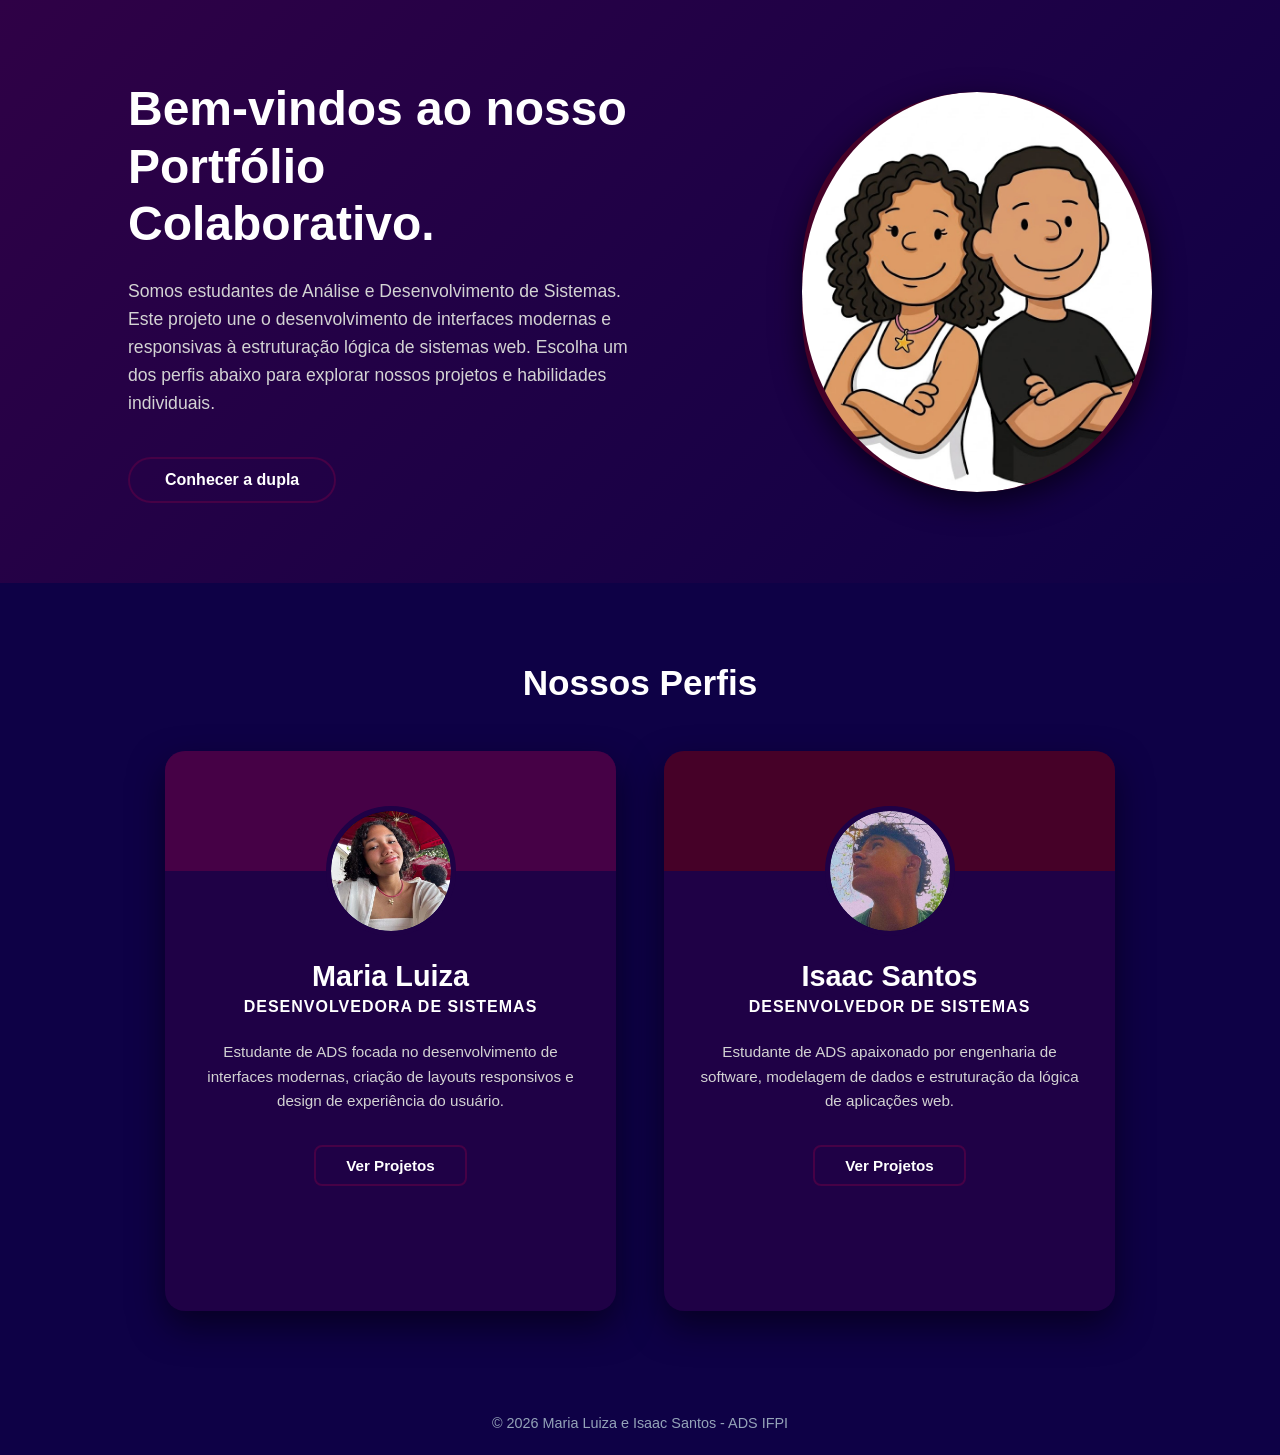
<file: index.html>
<!doctype html>
<html lang="pt-br">
  <head>
    <meta charset="UTF-8" />
    <meta name="viewport" content="width=device-width, initial-scale=1.0" />
    <title>Portfólio</title>
    <link rel="stylesheet" href="css/style.css" />
  </head>
  <body>
    <main>
      <section class="hero-section">
        <div class="hero-text">
          <h1>Bem-vindos ao nosso Portfólio Colaborativo.</h1>
          <p>
            Somos estudantes de Análise e Desenvolvimento de Sistemas. Este
            projeto une o desenvolvimento de interfaces modernas e responsivas à
            estruturação lógica de sistemas web. Escolha um dos perfis abaixo
            para explorar nossos projetos e habilidades individuais.
          </p>
          <a href="#dupla-card" class="btn-contato">Conhecer a dupla</a>
        </div>

        <div class="hero-img">
          <div class="fundo-oval">
            <img
              src="img/equipe.jpeg"
              alt="Foto da equipe de desenvolvedores"
            />
          </div>
        </div>
      </section>

      <section id="dupla-card" class="section-card">
        <h2>Nossos Perfis</h2>

        <div class="container-cards">
          <article class="card-perfil">
            <div class="banner-card maria-banner"></div>

            <div class="foto-perfil">
              <img src="img/malu_perfil.jpg" alt="Foto de Maria Luiza" />
            </div>

            <div class="info-card">
              <h3>Maria Luiza</h3>
              <span class="area-atuacao">Desenvolvedora de Sistemas</span>
              <p>
                Estudante de ADS focada no desenvolvimento de interfaces
                modernas, criação de layouts responsivos e design de experiência
                do usuário.
              </p>
              <a
                href="portifolio-maria/portifolio-maria.html"
                class="btn-entrar"
                >Ver Projetos</a
              >
            </div>
          </article>

          <article class="card-perfil">
            <div class="banner-card isaac-banner"></div>

            <div class="foto-perfil">
              <img src="img/isaac_perfil.jpg" alt="Foto de Isaac" />
            </div>

            <div class="info-card">
              <h3>Isaac Santos</h3>
              <span class="area-atuacao">Desenvolvedor de Sistemas</span>
              <p>
                Estudante de ADS apaixonado por engenharia de software,
                modelagem de dados e estruturação da lógica de aplicações web.
              </p>
              <a
                href="portifolio-isaac/portifolio-isaac.html"
                class="btn-entrar"
                >Ver Projetos</a
              >
            </div>
          </article>
        </div>
      </section>
    </main>

    <footer class="rodape">
      <p>&copy; 2026 Maria Luiza e Isaac Santos - ADS IFPI</p>
    </footer>
  </body>
</html>
</file>
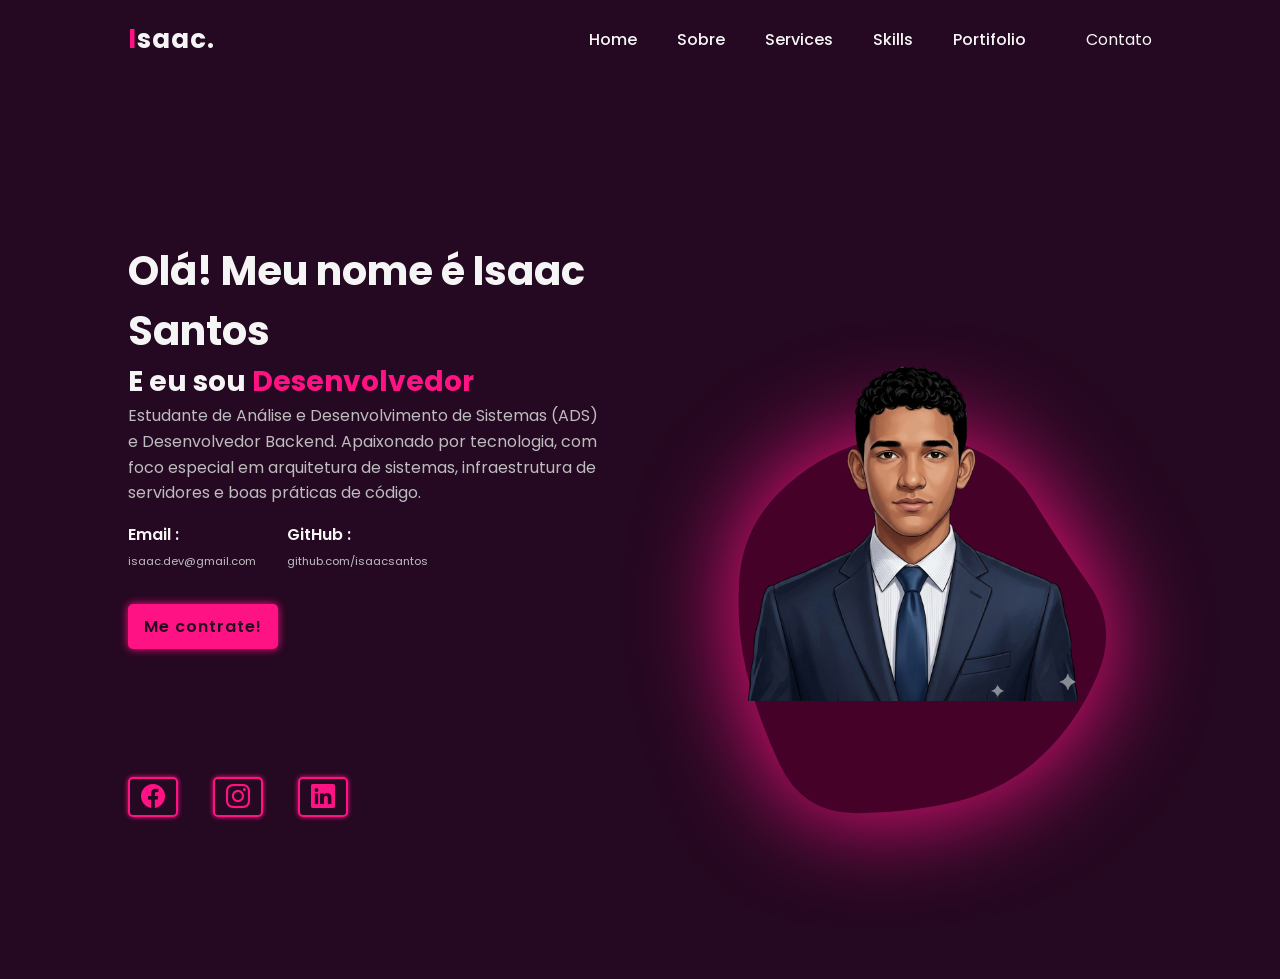
<file: portifolio-isaac/portifolio-isaac.html>
<!DOCTYPE html>
<html lang="en">
<head>
    <meta charset="UTF-8">
    <meta name="viewport" content="width=device-width, initial-scale=1.0">
    <title>Isaac Santos | Portfólio</title>
    <link href='https://unpkg.com/boxicons@2.1.4/css/boxicons.min.css' rel='stylesheet'>
    <link rel="stylesheet" href="https://cdn.jsdelivr.net/npm/bootstrap-icons@1.11.3/font/bootstrap-icons.min.css">
    <link rel="stylesheet" href="style-isaac.css">
    <link rel="stylesheet" href="https://cdnjs.cloudflare.com/ajax/libs/animate.css/4.1.1/animate.min.css"/>
    <script src="/script.js" defer></script>
</head>
<body>

    <header>
        <div class="logo"><span>I</span>saac.</div>
        <ul class="navbar-list">
            <li><a href="#home">Home</a></li>
            <li><a href="#about">Sobre</a></li>
            <li><a href="#services">Services</a></li>
            <li><a href="#skills">Skills</a></li>
            <li><a href="#portfolio">Portifolio</a></li>
            <li><a href="#contact"></a>Contato</li>
        </ul>
        <div id="menu-icon" class="bi bi-list"></div>

    </header>

    <section id="home" class="home">
        <div class="home-content">
            <h1>Olá! Meu nome é Isaac Santos</h1>
            <div class="change-text">
                <h3>E eu sou</h3>
                <h3>
                    <span class="word">Estudante&nbsp;de&nbsp;ADS</span>
                    <span class="word">Desenvolvedor&nbsp;Backend</span>
                </h3>
            </div>
            <p>Estudante de Análise e Desenvolvimento de Sistemas (ADS) e Desenvolvedor Backend. Apaixonado por tecnologia, com foco especial em arquitetura de sistemas, infraestrutura de servidores e boas práticas de código.</p>

            <div class="info-box">
                <div class="email-info">
                    <h5>Email :</h5>
                    <span>isaac.dev@gmail.com</span>
                </div>
                <div class="github-info">
                    <h5>GitHub :</h5>
                    <span>github.com/isaacsantos</span>
                </div>
            </div>

            <div class="btn-box">
                <a href="#" class="btn">Me contrate!</a>
            </div>

            <div class="social-icons">
                <a href="#"><i class="bi bi-facebook"></i></a>
                <a href="#"><i class="bi bi-instagram"></i></a>
                <a href="#"><i class="bi bi-linkedin"></i></a>
            </div>

        </div>
        
        <div class="home-image">
            <div class="img-box">
                <img src="/img/isaac1.png">
            </div>

            <div class="liquid-shape">
                <svg viewBox="0 0 500 500" xmlns="http://www.w3.org/2000/svg" xmlns:xlink="http://www.w3.org/1999/xlink" width="100%" id="blobSvg">
                <path fill="var(--hover-color)">
                <animate attributeName="d"
                dur="20000ms"
                repeatCount="indefinite"
                values="
                M450.5,306.5Q446,363,389,377.5Q332,392,291,429Q250,466,196,451Q142,436,123.5,385Q105,334,87,292Q69,250,79.5,204Q90,158,112.5,104Q135,50,192.5,29Q250,8,308,28.5Q366,49,385.5,104.5Q405,160,430,205Q455,250,450.5,306.5Z;

                M434.5,291Q391,332,380.5,395Q370,458,310,436.5Q250,415,189.5,437Q129,459,97.5,407.5Q66,356,64.5,303Q63,250,58,193Q53,136,110,121Q167,106,208.5,99Q250,92,289,103Q328,114,363.5,139Q399,164,438.5,207Q478,250,434.5,291Z;

                M408,293.5Q401,337,372,374Q343,411,296.5,441.5Q250,472,207.5,435Q165,398,107.5,381.5Q50,365,53.5,307.5Q57,250,77,206Q97,162,131.5,133Q166,104,208,64Q250,24,301,48.5Q352,73,376,118Q400,163,407.5,206.5Q415,250,408,293.5Z;

                M425,288Q382,326,368,378.5Q354,431,302,448.5Q250,466,201.5,442Q153,418,115.5,384Q78,350,69.5,300Q61,250,55.5,192.5Q50,135,109,121Q168,107,209,74.5Q250,42,297,64.5Q344,87,392.5,113.5Q441,140,454.5,195Q468,250,425,288Z;

                M433.94878,288.5264Q383.0528,327.0528,366.9472,376.3944Q350.84161,425.73601,300.4208,433.23443Q250,440.73285,189.91922,449.36959Q129.83845,458.00632,117.6056,395.58078Q105.37274,333.15523,96.87274,291.57762Q88.37274,250,100.24391,210.39756Q112.11507,170.79513,132.68795,126.26399Q153.26083,81.73285,201.63041,51.33845Q250,20.94404,311.21277,29.75767Q372.42554,38.5713,389.86801,98.76083Q407.31047,158.95036,446.07762,204.47518Q484.84477,250,433.94878,288.5264Z;

                M454.50073,299.00037Q420.00129,348.00073,388.50075,391.50052Q357.00021,435.00031,303.5001,421.99958Q250,408.99885,196.50021,421.99906Q143.00042,434.99927,104.49955,395.50002Q65.99867,356.00077,71.99918,303.00038Q77.99969,250,64.99885,192.99942Q51.99801,135.99885,99.49888,103.49921Q146.99976,70.99958,198.49988,54.00005Q250,37.00052,306.49986,45.50049Q362.99972,54.00045,414.00084,89.99967Q465.00196,125.99888,477.00107,187.99944Q489.00017,250,454.50073,299.00037Z;

                M420.5,298Q416,346,378,376.5Q340,407,295,406Q250,405,200.5,413.5Q151,422,97,395.5Q43,369,24.5,309.5Q6,250,23.5,189.5Q41,129,83,81.5Q125,34,187.5,38.5Q250,43,309,44.5Q368,46,412.5,88.5Q457,131,441,190.5Q425,250,420.5,298Z;

                M450.5,306.5Q446,363,389,377.5Q332,392,291,429Q250,466,196,451Q142,436,123.5,385Q105,334,87,292Q69,250,79.5,204Q90,158,112.5,104Q135,50,192.5,29Q250,8,308,28.5Q366,49,385.5,104.5Q405,160,430,205Q455,250,450.5,306.5Z;
                "></animate>
                </path>
                </svg>
            </div>

            <div class="liquid-shape">
                <svg viewBox="0 0 500 500" xmlns="http://www.w3.org/2000/svg" xmlns:xlink="http://www.w3.org/1999/xlink" width="100%" id="blobSvg">
                <path fill="var(--primary-dark)">
                <animate attributeName="d"
                dur="20000ms"
                repeatCount="indefinite"
                values="
                M450.5,306.5Q446,363,389,377.5Q332,392,291,429Q250,466,196,451Q142,436,123.5,385Q105,334,87,292Q69,250,79.5,204Q90,158,112.5,104Q135,50,192.5,29Q250,8,308,28.5Q366,49,385.5,104.5Q405,160,430,205Q455,250,450.5,306.5Z;

                M434.5,291Q391,332,380.5,395Q370,458,310,436.5Q250,415,189.5,437Q129,459,97.5,407.5Q66,356,64.5,303Q63,250,58,193Q53,136,110,121Q167,106,208.5,99Q250,92,289,103Q328,114,363.5,139Q399,164,438.5,207Q478,250,434.5,291Z;

                M408,293.5Q401,337,372,374Q343,411,296.5,441.5Q250,472,207.5,435Q165,398,107.5,381.5Q50,365,53.5,307.5Q57,250,77,206Q97,162,131.5,133Q166,104,208,64Q250,24,301,48.5Q352,73,376,118Q400,163,407.5,206.5Q415,250,408,293.5Z;

                M425,288Q382,326,368,378.5Q354,431,302,448.5Q250,466,201.5,442Q153,418,115.5,384Q78,350,69.5,300Q61,250,55.5,192.5Q50,135,109,121Q168,107,209,74.5Q250,42,297,64.5Q344,87,392.5,113.5Q441,140,454.5,195Q468,250,425,288Z;

                M433.94878,288.5264Q383.0528,327.0528,366.9472,376.3944Q350.84161,425.73601,300.4208,433.23443Q250,440.73285,189.91922,449.36959Q129.83845,458.00632,117.6056,395.58078Q105.37274,333.15523,96.87274,291.57762Q88.37274,250,100.24391,210.39756Q112.11507,170.79513,132.68795,126.26399Q153.26083,81.73285,201.63041,51.33845Q250,20.94404,311.21277,29.75767Q372.42554,38.5713,389.86801,98.76083Q407.31047,158.95036,446.07762,204.47518Q484.84477,250,433.94878,288.5264Z;

                M454.50073,299.00037Q420.00129,348.00073,388.50075,391.50052Q357.00021,435.00031,303.5001,421.99958Q250,408.99885,196.50021,421.99906Q143.00042,434.99927,104.49955,395.50002Q65.99867,356.00077,71.99918,303.00038Q77.99969,250,64.99885,192.99942Q51.99801,135.99885,99.49888,103.49921Q146.99976,70.99958,198.49988,54.00005Q250,37.00052,306.49986,45.50049Q362.99972,54.00045,414.00084,89.99967Q465.00196,125.99888,477.00107,187.99944Q489.00017,250,454.50073,299.00037Z;

                M420.5,298Q416,346,378,376.5Q340,407,295,406Q250,405,200.5,413.5Q151,422,97,395.5Q43,369,24.5,309.5Q6,250,23.5,189.5Q41,129,83,81.5Q125,34,187.5,38.5Q250,43,309,44.5Q368,46,412.5,88.5Q457,131,441,190.5Q425,250,420.5,298Z;

                M450.5,306.5Q446,363,389,377.5Q332,392,291,429Q250,466,196,451Q142,436,123.5,385Q105,334,87,292Q69,250,79.5,204Q90,158,112.5,104Q135,50,192.5,29Q250,8,308,28.5Q366,49,385.5,104.5Q405,160,430,205Q455,250,450.5,306.5Z;
                "></animate>
                </path>
                </svg>
            </div>
        </div>
    </section>
</body>
</html>
</file>
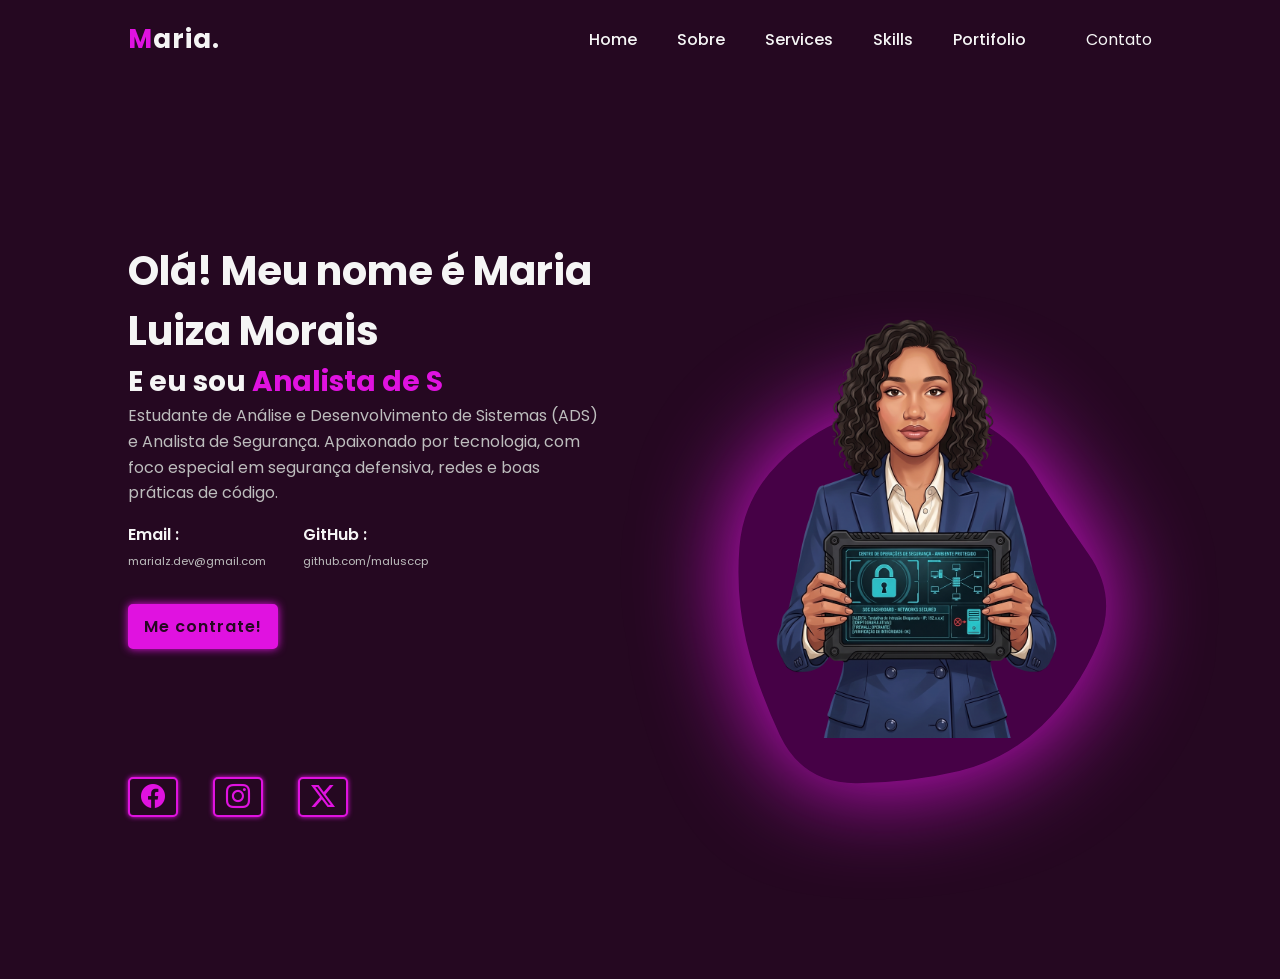
<file: portifolio-maria/portifolio-maria.html>
<!DOCTYPE html>
<html lang="en">
<head>
    <meta charset="UTF-8">
    <meta name="viewport" content="width=device-width, initial-scale=1.0">
    <title>Document</title>
    <link href='https://unpkg.com/boxicons@2.1.4/css/boxicons.min.css' rel='stylesheet'>
    <link rel="stylesheet" href="https://cdn.jsdelivr.net/npm/bootstrap-icons@1.11.3/font/bootstrap-icons.min.css">
    <link rel="stylesheet" href="style-maria.css">
    <link rel="stylesheet" href="https://cdnjs.cloudflare.com/ajax/libs/animate.css/4.1.1/animate.min.css"/>
    <script src="/script.js" defer></script>
</head>
<body>

    <header>
        <div class="logo"><span>M</span>aria.</div>
        <ul class="navbar-list">
            <li><a href="#home">Home</a></li>
            <li><a href="#about">Sobre</a></li>
            <li><a href="#services">Services</a></li>
            <li><a href="#skills">Skills</a></li>
            <li><a href="#portfolio">Portifolio</a></li>
            <li><a href="#contact"></a>Contato</li>
        </ul>
        <div id="menu-icon" class="bi bi-list"></div>

    </header>

    <section id="home" class="home">
        <div class="home-content">
            <h1>Olá! Meu nome é Maria Luiza Morais</h1>
            <div class="change-text">
                <h3>E eu sou</h3>
                <h3>
                    <span class="word">Estudante&nbsp;de&nbsp;ADS</span>
                    <span class="word">Analista&nbsp;de&nbsp;Segurança</span>
                </h3>
            </div>
            <p>Estudante de Análise e Desenvolvimento de Sistemas (ADS) e Analista de Segurança. Apaixonado por tecnologia, com foco especial em segurança defensiva, redes e boas práticas de código.</p>

            <div class="info-box">
                <div class="email-info">
                    <h5>Email :</h5>
                    <span>marialz.dev@gmail.com</span>
                </div>
                <div class="github-info">
                    <h5>GitHub :</h5>
                    <span>github.com/malusccp</span>
                </div>
            </div>

            <div class="btn-box">
                <a href="#" class="btn">Me contrate!</a>
            </div>

            <div class="social-icons">
                <a href="#"><i class="bi bi-facebook"></i></a>
                <a href="#"><i class="bi bi-instagram"></i></a>
                <a href="#"><i class="bi bi-twitter-x"></i></a>
            </div>

        </div>
        
        <div class="home-image">
            <div class="img-box">
                <img src="/img/maria2.png">
            </div>

            <div class="liquid-shape">
                <svg viewBox="0 0 500 500" xmlns="http://www.w3.org/2000/svg" xmlns:xlink="http://www.w3.org/1999/xlink" width="100%" id="blobSvg">
                <path fill="var(--hover-color)">
                <animate attributeName="d"
                dur="20000ms"
                repeatCount="indefinite"
                values="
                M450.5,306.5Q446,363,389,377.5Q332,392,291,429Q250,466,196,451Q142,436,123.5,385Q105,334,87,292Q69,250,79.5,204Q90,158,112.5,104Q135,50,192.5,29Q250,8,308,28.5Q366,49,385.5,104.5Q405,160,430,205Q455,250,450.5,306.5Z;

                M434.5,291Q391,332,380.5,395Q370,458,310,436.5Q250,415,189.5,437Q129,459,97.5,407.5Q66,356,64.5,303Q63,250,58,193Q53,136,110,121Q167,106,208.5,99Q250,92,289,103Q328,114,363.5,139Q399,164,438.5,207Q478,250,434.5,291Z;

                M408,293.5Q401,337,372,374Q343,411,296.5,441.5Q250,472,207.5,435Q165,398,107.5,381.5Q50,365,53.5,307.5Q57,250,77,206Q97,162,131.5,133Q166,104,208,64Q250,24,301,48.5Q352,73,376,118Q400,163,407.5,206.5Q415,250,408,293.5Z;

                M425,288Q382,326,368,378.5Q354,431,302,448.5Q250,466,201.5,442Q153,418,115.5,384Q78,350,69.5,300Q61,250,55.5,192.5Q50,135,109,121Q168,107,209,74.5Q250,42,297,64.5Q344,87,392.5,113.5Q441,140,454.5,195Q468,250,425,288Z;

                M433.94878,288.5264Q383.0528,327.0528,366.9472,376.3944Q350.84161,425.73601,300.4208,433.23443Q250,440.73285,189.91922,449.36959Q129.83845,458.00632,117.6056,395.58078Q105.37274,333.15523,96.87274,291.57762Q88.37274,250,100.24391,210.39756Q112.11507,170.79513,132.68795,126.26399Q153.26083,81.73285,201.63041,51.33845Q250,20.94404,311.21277,29.75767Q372.42554,38.5713,389.86801,98.76083Q407.31047,158.95036,446.07762,204.47518Q484.84477,250,433.94878,288.5264Z;

                M454.50073,299.00037Q420.00129,348.00073,388.50075,391.50052Q357.00021,435.00031,303.5001,421.99958Q250,408.99885,196.50021,421.99906Q143.00042,434.99927,104.49955,395.50002Q65.99867,356.00077,71.99918,303.00038Q77.99969,250,64.99885,192.99942Q51.99801,135.99885,99.49888,103.49921Q146.99976,70.99958,198.49988,54.00005Q250,37.00052,306.49986,45.50049Q362.99972,54.00045,414.00084,89.99967Q465.00196,125.99888,477.00107,187.99944Q489.00017,250,454.50073,299.00037Z;

                M420.5,298Q416,346,378,376.5Q340,407,295,406Q250,405,200.5,413.5Q151,422,97,395.5Q43,369,24.5,309.5Q6,250,23.5,189.5Q41,129,83,81.5Q125,34,187.5,38.5Q250,43,309,44.5Q368,46,412.5,88.5Q457,131,441,190.5Q425,250,420.5,298Z;

                M450.5,306.5Q446,363,389,377.5Q332,392,291,429Q250,466,196,451Q142,436,123.5,385Q105,334,87,292Q69,250,79.5,204Q90,158,112.5,104Q135,50,192.5,29Q250,8,308,28.5Q366,49,385.5,104.5Q405,160,430,205Q455,250,450.5,306.5Z;
                "></animate>
                </path>
                </svg>
            </div>

            <div class="liquid-shape">
                <svg viewBox="0 0 500 500" xmlns="http://www.w3.org/2000/svg" xmlns:xlink="http://www.w3.org/1999/xlink" width="100%" id="blobSvg">
                <path fill="var(--primary-dark)">
                <animate attributeName="d"
                dur="20000ms"
                repeatCount="indefinite"
                values="
                M450.5,306.5Q446,363,389,377.5Q332,392,291,429Q250,466,196,451Q142,436,123.5,385Q105,334,87,292Q69,250,79.5,204Q90,158,112.5,104Q135,50,192.5,29Q250,8,308,28.5Q366,49,385.5,104.5Q405,160,430,205Q455,250,450.5,306.5Z;

                M434.5,291Q391,332,380.5,395Q370,458,310,436.5Q250,415,189.5,437Q129,459,97.5,407.5Q66,356,64.5,303Q63,250,58,193Q53,136,110,121Q167,106,208.5,99Q250,92,289,103Q328,114,363.5,139Q399,164,438.5,207Q478,250,434.5,291Z;

                M408,293.5Q401,337,372,374Q343,411,296.5,441.5Q250,472,207.5,435Q165,398,107.5,381.5Q50,365,53.5,307.5Q57,250,77,206Q97,162,131.5,133Q166,104,208,64Q250,24,301,48.5Q352,73,376,118Q400,163,407.5,206.5Q415,250,408,293.5Z;

                M425,288Q382,326,368,378.5Q354,431,302,448.5Q250,466,201.5,442Q153,418,115.5,384Q78,350,69.5,300Q61,250,55.5,192.5Q50,135,109,121Q168,107,209,74.5Q250,42,297,64.5Q344,87,392.5,113.5Q441,140,454.5,195Q468,250,425,288Z;

                M433.94878,288.5264Q383.0528,327.0528,366.9472,376.3944Q350.84161,425.73601,300.4208,433.23443Q250,440.73285,189.91922,449.36959Q129.83845,458.00632,117.6056,395.58078Q105.37274,333.15523,96.87274,291.57762Q88.37274,250,100.24391,210.39756Q112.11507,170.79513,132.68795,126.26399Q153.26083,81.73285,201.63041,51.33845Q250,20.94404,311.21277,29.75767Q372.42554,38.5713,389.86801,98.76083Q407.31047,158.95036,446.07762,204.47518Q484.84477,250,433.94878,288.5264Z;

                M454.50073,299.00037Q420.00129,348.00073,388.50075,391.50052Q357.00021,435.00031,303.5001,421.99958Q250,408.99885,196.50021,421.99906Q143.00042,434.99927,104.49955,395.50002Q65.99867,356.00077,71.99918,303.00038Q77.99969,250,64.99885,192.99942Q51.99801,135.99885,99.49888,103.49921Q146.99976,70.99958,198.49988,54.00005Q250,37.00052,306.49986,45.50049Q362.99972,54.00045,414.00084,89.99967Q465.00196,125.99888,477.00107,187.99944Q489.00017,250,454.50073,299.00037Z;

                M420.5,298Q416,346,378,376.5Q340,407,295,406Q250,405,200.5,413.5Q151,422,97,395.5Q43,369,24.5,309.5Q6,250,23.5,189.5Q41,129,83,81.5Q125,34,187.5,38.5Q250,43,309,44.5Q368,46,412.5,88.5Q457,131,441,190.5Q425,250,420.5,298Z;

                M450.5,306.5Q446,363,389,377.5Q332,392,291,429Q250,466,196,451Q142,436,123.5,385Q105,334,87,292Q69,250,79.5,204Q90,158,112.5,104Q135,50,192.5,29Q250,8,308,28.5Q366,49,385.5,104.5Q405,160,430,205Q455,250,450.5,306.5Z;
                "></animate>
                </path>
                </svg>
            </div>
        </div>
    </section>
</body>
</html>
</file>
<file: css/style.css>
:root {
  --cor-branca: #ffffff;
  --cor-fundo-principal: #0e0146;
  --cor-fundo-card: #1f0146;
  --cor-gradiente-inicio: #2f0146;
  --cor-destaque-1: #460146;
  --cor-destaque-2: #460128;
  --cor-texto-secundario: #d3d3d3;
  --cor-texto-rodape: #94a3b8;
}

* {
  margin: 0;
  padding: 0;
  box-sizing: border-box;
  font-family: "Segoe UI", Tahoma, Geneva, Verdana, sans-serif;
}

body {
  background-color: var(--cor-fundo-principal);
  color: var(--cor-branca);
}

.hero-section {
  background: linear-gradient(
    135deg,
    var(--cor-gradiente-inicio) 0%,
    var(--cor-fundo-principal) 100%
  );
  display: flex;
  align-items: center;
  justify-content: space-between;
  padding: 5rem 10%;
  min-height: 60vh;
}

.hero-text {
  flex: 1;
  max-width: 500px;
}

.hero-text h1 {
  font-size: 3rem;
  line-height: 1.2;
  margin-bottom: 1.5rem;
  font-weight: 800;
  color: var(--cor-branca);
}

.hero-text p {
  font-size: 1.1rem;
  line-height: 1.6;
  margin-bottom: 2.5rem;
  color: var(--cor-texto-secundario);
}

.btn-contato {
  display: inline-block;
  padding: 12px 35px;
  border: 2px solid var(--cor-destaque-1);
  border-radius: 50px;
  color: var(--cor-branca);
  text-decoration: none;
  font-weight: bold;
  transition: all 0.3s ease;
}

.btn-contato:hover {
  background-color: var(--cor-destaque-1);
  color: var(--cor-branca);
  box-shadow: 0 0 20px rgba(70, 1, 70, 0.4);
}

.hero-img {
  flex: 1;
  display: flex;
  justify-content: flex-end;
}

.fundo-oval {
  width: 350px;
  height: 400px;
  background-color: var(--cor-destaque-2);
  border-radius: 200px 200px 200px 200px;
  display: flex;
  align-items: center;
  justify-content: center;
  overflow: hidden;
  box-shadow: 0 10px 30px rgba(0, 0, 0, 0.6);
}

.fundo-oval img {
  width: 100%;
  height: 100%;
  object-fit: cover;
}

.section-card {
  padding: 5rem 10%;
  text-align: center;
  background-color: var(--cor-fundo-principal);
}

.section-card h2 {
  color: var(--cor-branca);
  font-size: 2.2rem;
  margin-bottom: 3rem;
  font-weight: 700;
}

.container-cards {
  display: flex;
  justify-content: center;
  gap: 3rem;
  max-width: 950px;
  margin: 0 auto;
}

.card-perfil {
  flex: 1;
  background-color: var(--cor-fundo-card);
  border-radius: 20px;
  height: 35rem;
  overflow: hidden;
  box-shadow: 0 15px 35px rgba(0, 0, 0, 0.5);
  position: relative;
  padding-bottom: 2.5rem;
  transition:
    transform 0.3s ease,
    box-shadow 0.3s ease;
}

.card-perfil:hover {
  transform: translateY(-8px);
  box-shadow: 0 25px 45px rgba(0, 0, 0, 0.7);
}

.banner-card {
  height: 120px;
  width: 100%;
}

.maria-banner {
  background-color: var(--cor-destaque-1);
}

.isaac-banner {
  background-color: var(--cor-destaque-2);
}

.foto-perfil {
  width: 130px;
  height: 130px;
  border-radius: 50%;
  border: 5px solid var(--cor-fundo-card);
  overflow: hidden;
  margin: -65px auto 1.5rem auto;
  position: relative;
  z-index: 2;
  background-color: var(--cor-fundo-principal);
}

.foto-perfil img {
  width: 100%;
  height: 100%;
  object-fit: cover;
}

.info-card {
  padding: 0 2rem;
  color: var(--cor-branca);
}

.info-card h3 {
  font-size: 1.8rem;
  font-weight: 700;
  margin-bottom: 0.3rem;
}

.area-atuacao {
  display: block;
  font-size: 1rem;
  color: var(--cor-branca);
  font-weight: 600;
  margin-bottom: 1.5rem;
  text-transform: uppercase;
  letter-spacing: 1px;
}

.info-card p {
  font-size: 0.95rem;
  line-height: 1.6;
  color: var(--cor-texto-secundario);
  margin-bottom: 2rem;
  min-height: 70px;
}

.btn-entrar {
  display: inline-block;
  text-decoration: none;
  color: var(--cor-branca);
  border: 2px solid var(--cor-destaque-1);
  padding: 10px 30px;
  font-weight: bold;
  border-radius: 8px;
  font-size: 0.95rem;
  transition: all 0.3s ease;
}

.btn-entrar:hover {
  background-color: var(--cor-destaque-1);
  color: var(--cor-branca);
}

.rodape {
  text-align: center;
  padding: 1.5rem;
  background-color: var(--cor-fundo-principal);
  color: var(--cor-texto-rodape);
  font-size: 0.9rem;
}

img {
  width: 120px;
  height: 120px;
  border-radius: 50%;
  object-fit: cover;
}

@media (max-width: 768px) {
  .hero-section {
    flex-direction: column;
    text-align: center;
    padding: 3rem 5%;
  }

  .hero-text {
    margin-bottom: 3rem;
  }

  .hero-img {
    justify-content: center;
  }

  .container-cards {
    flex-direction: column;
    gap: 4rem;
    padding: 0 1rem;
  }

  .card-perfil {
    max-width: 450px;
    margin: 0 auto;
    width: 100%;
  }
}
</file>
<file: portifolio-isaac/style-isaac.css>
@import url('https://fonts.googleapis.com/css2?family=Poppins:wght@100;200;300;400;500;600;700;800;900&display=swap');

:root {
    --text-color: #f5f5f5;
    --hover-color: #ff1283;
    --primary-dark: #460128;
    --bg-color: #250821;
    --secon-bg-color: #460128; 
    
    --big-font: 2.5rem;
    --norma-font: 2rem;
    
    --neon-box-shadow: 0 0 .5rem var(--hover-color);
    --h2-font: 3rem;
    --font-neon-text-shadow: 
    0 0 10px rgba(255, 18, 131, 0.3),
    0 0 20px rgba(255, 18, 131, 0.3),
    0 0 30px rgba(255, 18, 131, 0.3),
    0 0 40px rgba(255, 18, 131, 0.3),
    0 0 70px rgba(255, 18, 131, 0.3),
    0 0 80px rgba(255, 18, 131, 0.3),
    0 0 100px rgba(255, 18, 131, 0.3),
    0 0 150px rgba(255, 18, 131, 0.3);
}

* {
    padding: 0;
    margin: 0;
    box-sizing: border-box;
    list-style: none;
    scroll-behavior: smooth;
    text-decoration: none;
}

body {
    font-family: "Poppins", sans-serif;
    background-color: var(--bg-color);
    color: var(--text-color);
}

header {
    display: flex;
    align-items: center;
    justify-content: space-between;
    width: 100%;
    padding: 20px 10%;
}

.logo {
    font-size: 26px ;
    font-weight: 700;
    letter-spacing: 1px;
}

span {
    color: var(--hover-color)
}

.navbar-list {
    display: flex;
}

.navbar-list a{
    color: var(--text-color);
    font-weight: 500;
    padding: 10px 20px;
}

.navbar-list a:hover{
    color: var(--hover-color);
    text-shadow: 
    0 0 10px rgba(255, 18, 131, 0.6),
    0 0 20px rgba(255, 18, 131, 0.6),
    0 0 30px rgba(255, 18, 131, 0.6),
    0 0 40px rgba(255, 18, 131, 0.6),
    0 0 70px rgba(255, 18, 131, 0.6),
    0 0 80px rgba(255, 18, 131, 0.6),
    0 0 100px rgba(255, 18, 131, 0.6),
    0 0 150px rgba(255, 18, 131, 0.6); 
}

#menu-icon{
    font-size: 1.8rem;
    z-index: 10001;
    cursor: pointer;
    margin-left: 25px;
    background: var(--hover-color);
    border-radius: 3px;
    color: var(--secon-bg-color);
    display: none;
}

section{
    padding:100px 10% ;
}

.home{
    min-height: 100vh;
    height: 100%;
    width: 100%;
    display: grid;
    grid-template-columns: repeat(2,1fr);
    align-items: center;
    grid-gap: 4em;
}

.home-content{
    max-width: 600px;
}

.home-content h1{
    font-size: var(--big-font);
    font-weight: 700;
}

.change-text{
    font-size: 1.5rem;
    font-weight: 600;
}

.change-text h3{
    display: inline-flex;
    margin: 0;
    vertical-align: top;
}

.change-text h3 .word{
    position: absolute;
    display: flex;
    opacity: 0;
}

.change-text h3 .word .letter{
    transform-origin: center center 25px;
}

.change-text h3 .word .letter.out{
    transform: rotateX(90deg);
    transition: 0.32s cubic-bezier(0.6,0,0.7,0.2) ;
}

.change-text h3 .word .letter.in{
    transition: 0.38s ease;
}

.change-text h3 .word .letter.behind{
    transform: rotateX(-90deg);
}

.home-content p{
    color: #bdbdbd;
    line-height: 1.6;
}

.info-box{
    display: inline-flex;
    justify-content: space-between;
    align-items: center;
    width: 300px;
    margin: 1rem 0 2rem;
}

.info-box h5{
    font-weight: 600;
    color: var(--text-color);
    font-size: 1rem;
}

.info-box span {
    font-size: .7rem;
    color: #bdbdbd;
}

.btn-box{
    display: flex;
    justify-content: space-between;
    width: 320px;
    height: 45px
}

.btn-box a.btn{
    display: inline-flex;
    justify-content: center;
    align-items: center;
    width: 150px;
    height: 100%;
    background: var(--hover-color);
    color: var(--bg-color);
    font-size: 1rem;
    letter-spacing: 1px;
    font-weight: 600;
    transition: .6s;
    box-shadow: var(--neon-box-shadow);
    border-radius: 5px;
    position: relative;
    overflow: hidden;
    z-index: 1;
    border: 2px solid var(--hover-color);
}

a.btn:hover{
    color: var(--hover-color);
}

a.btn::before{
    content: "";
    position: absolute;
    top: 0;
    left: 0;
    background: var(--bg-color);
    width: 0;
    height: 100%;
    z-index: -1;
    transition: .4s;
}

a.btn:hover::before{
    width: 100%;
}

a.btn:nth-child(2){
    background: var(--bg-color);
    color: var(--hover-color);
}

a.btn:nth-child(2):hover{
    color: var(--bg-color);
}

a.btn:nth-child(2)::before{
    background: var(--hover-color);
}

.social-icons{
    margin-top: 8rem;
    display: flex;
    justify-content: space-between;
    width: 220px;
    height: 40px;
}

.social-icons a{
    display: inline-flex;
    width: 50px;
    height: 100%;
    justify-content: center;
    align-items: center;
    background: var(--bg-color);
    color: var(--hover-color);
    border: 2px solid var(--hover-color);
    transition: .6s;
    box-shadow: 0 0 0.3rem var(--hover-color);
    border-radius: 5px;
    position: relative;
    z-index: 1;
    overflow: hidden;
}

.social-icons a i{
    font-size: 1.5rem;
}

.social-icons a:hover{
    color: var(--bg-color);
}

.social-icons a::before{
    content: "";
    position: absolute;
    top: 0;
    left: 0;
    background: var(--hover-color);
    width: 0;
    height: 100%;
    z-index: -1;
    transition: .6s;
}

.social-icons a:hover::before{
    width: 100%;
}

.home-image{
    position: relative;
}

.img-box {
    text-align: center;
    position: relative;
    z-index: 2;
}

.img-box img{
    width: 100%;
    max-width: 350px;
    height: auto;
}

.liquid-shape{
    position: absolute;
    width: 100%;
    height: 100%;
    z-index: -1;
    top: 10%;
}

.liquid-shape:nth-child(2){
    filter: blur(50px);
}
</file>
<file: portifolio-maria/style-maria.css>
@import url('https://fonts.googleapis.com/css2?family=Poppins:wght@100;200;300;400;500;600;700;800;900&display=swap');

:root {
    --text-color: #f5f5f5;
    --hover-color: #e012e0; 
    --primary-dark: #460146;
    --bg-color: #250821; 
    --secon-bg-color: #460146; 
    
    --big-font: 2.5rem;
    --norma-font: 2rem;
    
    /* Sombras atualizadas para os subtons de magenta */
    --neon-box-shadow: 0 0 .5rem var(--hover-color);
    --h2-font: 3rem;
    --font-neon-text-shadow: 
    0 0 10px rgba(224, 18, 224, 0.3),
    0 0 20px rgba(224, 18, 224, 0.3),
    0 0 30px rgba(224, 18, 224, 0.3),
    0 0 40px rgba(224, 18, 224, 0.3),
    0 0 70px rgba(224, 18, 224, 0.3),
    0 0 80px rgba(224, 18, 224, 0.3),
    0 0 100px rgba(224, 18, 224, 0.3),
    0 0 150px rgba(224, 18, 224, 0.3);
}

* {
    padding: 0;
    margin: 0;
    box-sizing: border-box;
    list-style: none;
    scroll-behavior: smooth;
    text-decoration: none;
}

body {
    font-family: "Poppins", sans-serif;
    background-color: var(--bg-color);
    color: var(--text-color);
}

header {
    display: flex;
    align-items: center;
    justify-content: space-between;
    width: 100%;
    padding: 20px 10%;
}

.logo {
    font-size: 26px ;
    font-weight: 700;
    letter-spacing: 1px;
}

span {
    color: var(--hover-color)
}

.navbar-list {
    display: flex;
}

.navbar-list a{
    color: var(--text-color);
    font-weight: 500;
    padding: 10px 20px;
}

.navbar-list a:hover{
    color: var(--hover-color);
    text-shadow: 
    0 0 10px rgba(224, 18, 224, 0.6),
    0 0 20px rgba(224, 18, 224, 0.6),
    0 0 30px rgba(224, 18, 224, 0.6),
    0 0 40px rgba(224, 18, 224, 0.6),
    0 0 70px rgba(224, 18, 224, 0.6),
    0 0 80px rgba(224, 18, 224, 0.6),
    0 0 100px rgba(224, 18, 224, 0.6),
    0 0 150px rgba(224, 18, 224, 0.6); 
}

#menu-icon{
    font-size: 1.8rem;
    z-index: 10001;
    cursor: pointer;
    margin-left: 25px;
    background: var(--hover-color);
    border-radius: 3px;
    color: var(--secon-bg-color);
    display: none;
}

section{
    padding:100px 10% ;
}

.home{
    min-height: 100vh;
    height: 100%;
    width: 100%;
    display: grid;
    grid-template-columns: repeat(2,1fr);
    align-items: center;
    grid-gap: 4em;
}

.home-content{
    max-width: 600px;
}

.home-content h1{
    font-size: var(--big-font);
    font-weight: 700;
}

.change-text{
    font-size: 1.5rem;
    font-weight: 600;
}

.change-text h3{
    display: inline-flex;
    margin: 0;
    vertical-align: top;
}

.change-text h3 .word{
    position: absolute;
    display: flex;
    opacity: 0;
}

.change-text h3 .word .letter{
    transform-origin: center center 25px;
}

.change-text h3 .word .letter.out{
    transform: rotateX(90deg);
    transition: 0.32s cubic-bezier(0.6,0,0.7,0.2) ;
}

.change-text h3 .word .letter.in{
    transition: 0.38s ease;
}

.change-text h3 .word .letter.behind{
    transform: rotateX(-90deg);
}

.home-content p{
    color: #bdbdbd;
    line-height: 1.6;
}

.info-box{
    display: inline-flex;
    justify-content: space-between;
    align-items: center;
    width: 300px;
    margin: 1rem 0 2rem;
}

.info-box h5{
    font-weight: 600;
    color: var(--text-color);
    font-size: 1rem;
}

.info-box span {
    font-size: .7rem;
    color: #bdbdbd;
}

.btn-box{
    display: flex;
    justify-content: space-between;
    width: 320px;
    height: 45px
}

.btn-box a.btn{
    display: inline-flex;
    justify-content: center;
    align-items: center;
    width: 150px;
    height: 100%;
    background: var(--hover-color);
    color: var(--bg-color);
    font-size: 1rem;
    letter-spacing: 1px;
    font-weight: 600;
    transition: .6s;
    box-shadow: var(--neon-box-shadow);
    border-radius: 5px;
    position: relative;
    overflow: hidden;
    z-index: 1;
    border: 2px solid var(--hover-color);
}

a.btn:hover{
    color: var(--hover-color);
}

a.btn::before{
    content: "";
    position: absolute;
    top: 0;
    left: 0;
    background: var(--bg-color);
    width: 0;
    height: 100%;
    z-index: -1;
    transition: .4s;
}

a.btn:hover::before{
    width: 100%;
}

a.btn:nth-child(2){
    background: var(--bg-color);
    color: var(--hover-color);
}

a.btn:nth-child(2):hover{
    color: var(--bg-color);
}

a.btn:nth-child(2)::before{
    background: var(--hover-color);
}

.social-icons{
    margin-top: 8rem;
    display: flex;
    justify-content: space-between;
    width: 220px;
    height: 40px;
}

.social-icons a{
    display: inline-flex;
    width: 50px;
    height: 100%;
    justify-content: center;
    align-items: center;
    background: var(--bg-color);
    color: var(--hover-color);
    border: 2px solid var(--hover-color);
    transition: .6s;
    box-shadow: 0 0 0.3rem var(--hover-color); 
    border-radius: 5px;
    position: relative;
    z-index: 1;
    overflow: hidden;
}

.social-icons a i{
    font-size: 1.5rem;
}

.social-icons a:hover{
    color: var(--bg-color);
}

.social-icons a::before{
    content: "";
    position: absolute;
    top: 0;
    left: 0;
    background: var(--hover-color);
    width: 0;
    height: 100%;
    z-index: -1;
    transition: .6s;
}

.social-icons a:hover::before{
    width: 100%;
}

.home-image{
    position: relative;
}

.img-box {
    text-align: center;
    position: relative;
    z-index: 2; 
}

.img-box img{
    width: 100%;
    max-width: 350px;
    height: auto;
}

.liquid-shape{
    position: absolute;
    width: 100%;
    height: 100%;
    z-index: -1;
    top: 10%;
}

.liquid-shape:nth-child(2){
    filter: blur(50px);
}
</file>
